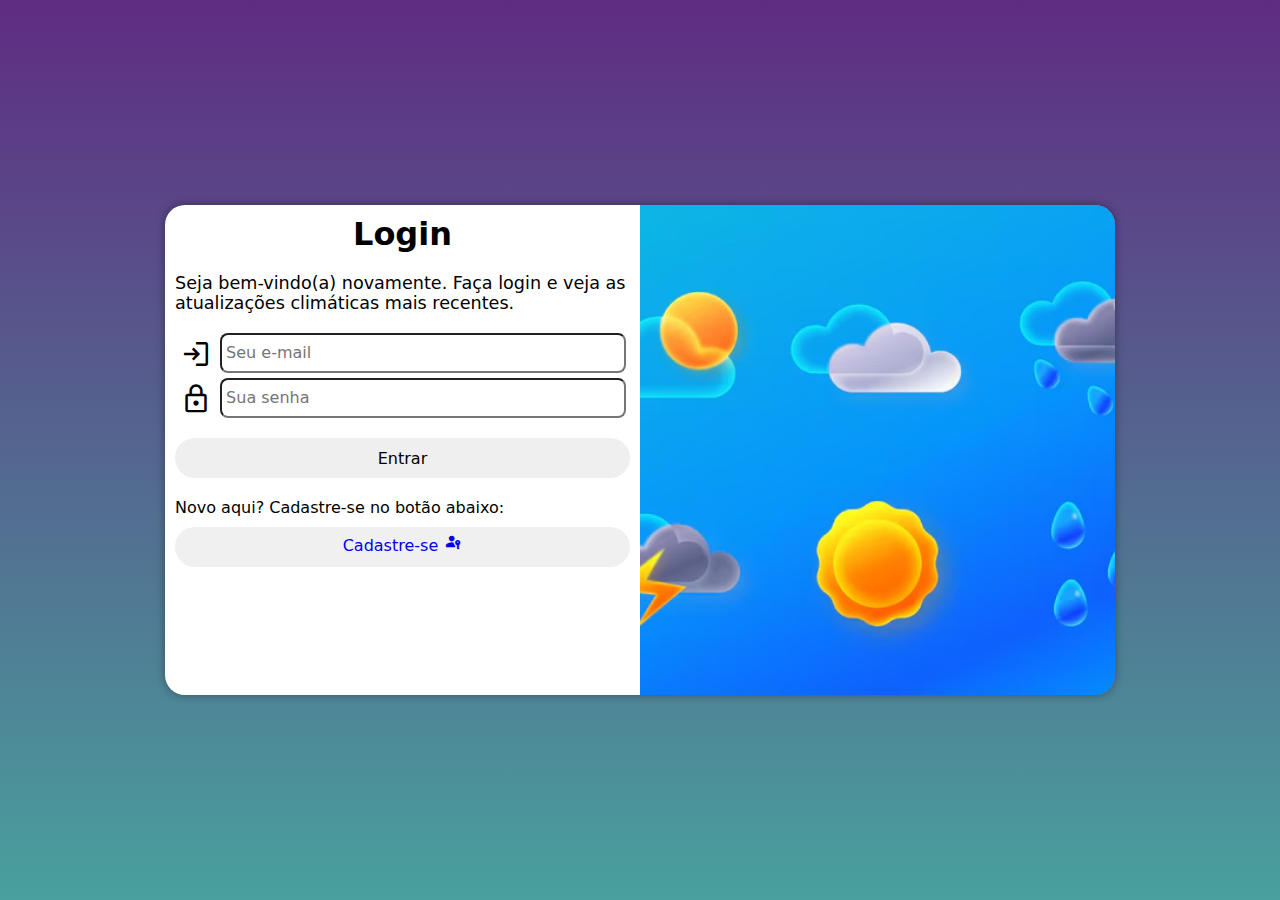
<file: index.html>
<!DOCTYPE html>
<html lang="pt-br">
<head>
    <meta charset="UTF-8">
    <meta name="viewport" content="width=device-width, initial-scale=1.0">
    <link rel="stylesheet" href="estilos/style.css">
    <link rel="stylesheet" href="estilos/media-query.css">
    <link href="https://fonts.googleapis.com/css2?family=Material+Symbols+Outlined" rel="stylesheet" />
    <title>Login</title>
</head>
<body>
    <main>
        <section id="login">
            <div id="imagem">
                
            </div>
            <div id="formulario">
                <h1>Login</h1>
                <p>Seja bem-vindo(a) novamente. Faça login e veja as atualizações climáticas mais recentes.</p>
                <form action="login.php" method="post" autocomplete="on">
                    <div class="campo">
                        <span class="material-symbols-outlined">login</span>
                        <input type="email" name="login" id="ilogin" placeholder="Seu e-mail" autocomplete="email" required maxlength="30">
                        <label for="ilogin">Login</label>
                    </div>
                    <div class="campo">
                        <span class="material-symbols-outlined">lock</span>
                        <input type="password" name="senha" id="isenha" placeholder="Sua senha" autocomplete="current-password" required minlength="8" maxlength="20">
                        <label for="isenha">Senha</label>
                    </div>

                    <input type="submit" value="Entrar">
                    <p id="formatacaop">Novo aqui? Cadastre-se no botão abaixo:</p>
                    <a href="cadastro.html" class="botao">Cadastre-se <span class="material-symbols-outlined">passkey</span></a>
                    
                </form>
            </div>
        </section>
    </main>
</body>
</html>
</file>
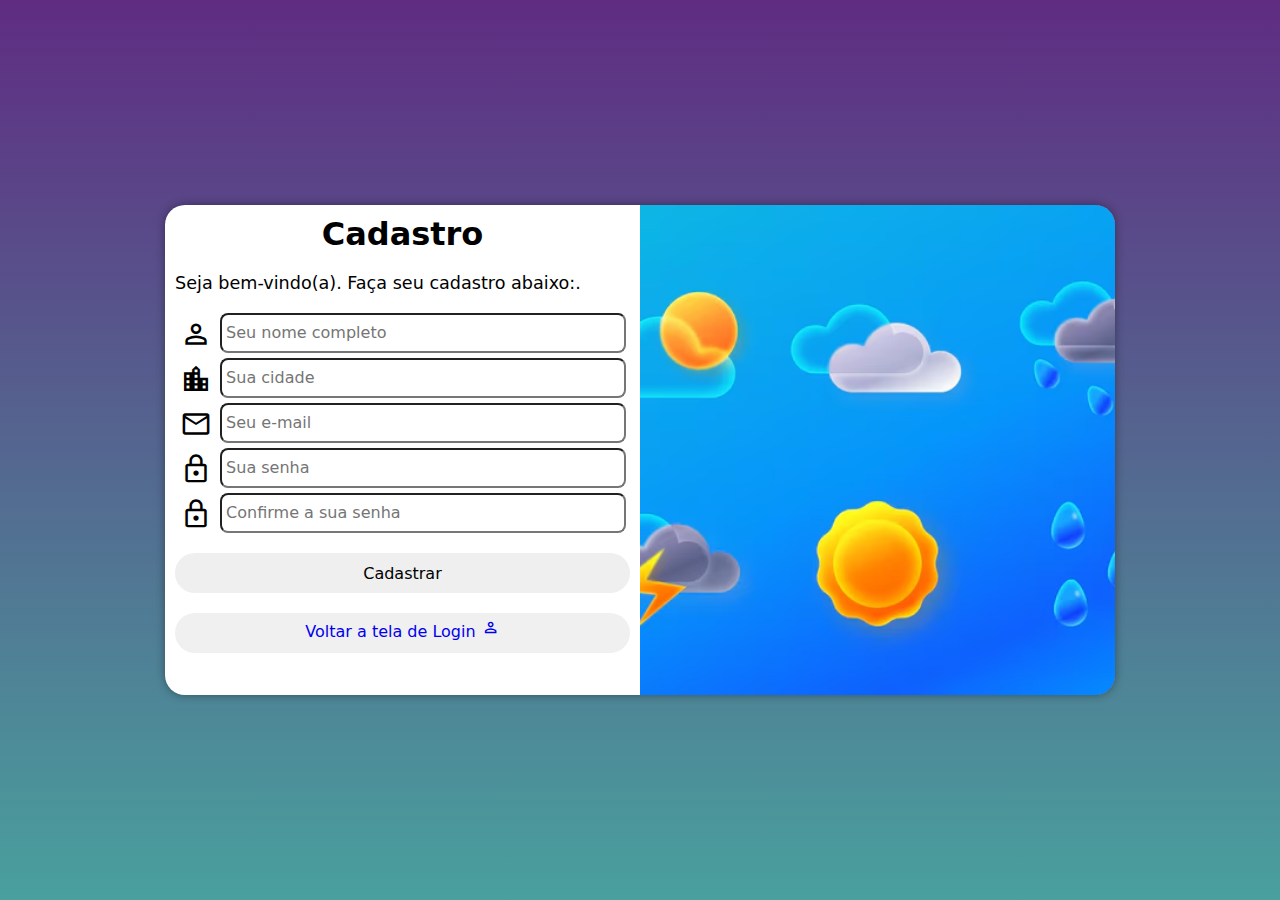
<file: cadastro.html>
<!DOCTYPE html>
<html lang="en">
<head>
    <meta charset="UTF-8">
    <meta name="viewport" content="width=device-width, initial-scale=1.0">
     <link rel="stylesheet" href="estilos/style.css">
    <link rel="stylesheet" href="estilos/media-query.css">
    <link href="https://fonts.googleapis.com/css2?family=Material+Symbols+Outlined" rel="stylesheet" />
    <title>Cadastro</title>
</head>
<body>
    <main>
        <section id="login">
            <div id="imagem">

            </div>
            <div id="formulario">
                <h1>Cadastro</h1>
                <p>Seja bem-vindo(a). Faça seu cadastro abaixo:.</p>
                <form action="login.php" method="post" autocomplete="on">
                    <div class="campo">
                        <span class="material-symbols-outlined">person</span>
                        <label for="inome">Nome</label>
                        <input type="text" name="nome" id="inome" placeholder="Seu nome completo" required autocomplete="name" minlength="15" maxlength="45">
                    </div>
                    <div class="campo">
                        <span class="material-symbols-outlined">location_city</span>
                        <label for="icidade">Cidade</label>
                        <input type="text" name="cidade" id="icidade" required autocomplete="address-level1" placeholder="Sua cidade" maxlength="30">
                    </div>
                    <div class="campo">
                        <span class="material-symbols-outlined">mail</span>
                        <input type="email" name="loginc" id="iloginc" placeholder="Seu e-mail" autocomplete="email" required maxlength="30">
                        <label for="ilogin">E-mail</label>
                    </div>
                    <div class="campo">
                        <span class="material-symbols-outlined">lock</span>
                        <input type="password" name="senhac" id="isenhac" placeholder="Sua senha" autocomplete="current-password" required minlength="8" maxlength="20">
                        <label for="isenha">Senha</label>
                    </div>
                    <div class="campo">
                        <span class="material-symbols-outlined">lock</span>
                        <label for="isenhacc">Confime a sua senha:</label> <input type="password" name="senhacc" id="isenhacc" placeholder="Confirme a sua senha" required minlength="8" maxlength="20" autocomplete="current-password">
                    </div>
                    
                    <input type="submit" value="Cadastrar">
                    <a class="botao" href="index.html">Voltar a tela de Login <span class="material-symbols-outlined">person</span></a>

                </form>
            </div>
        </section>
    </main>
</body>
</html>
</file>
<file: estilos/style.css>
@charset "UTF-8";

/*
Paleta de cores
verde: #49a09d
lilas: #5f2c82
*/

*{
    font-family: system-ui, -apple-system, BlinkMacSystemFont, 'Segoe UI', Roboto, Oxygen, Ubuntu, Cantarell, 'Open Sans', 'Helvetica Neue', sans-serif;

    padding: 0px;
    margin: 0px;
    box-sizing:border-box;
}

body, html{
    background-color: #5f2c82;
    height: 100vh;
    width: 100vw;
}

main{
    position: relative;
    height: 100vh;
    width: 100vw;
}

section#login{
    position: absolute;
    top: 50%;
    left: 50%;
    overflow: hidden;

    background-color: white;
    width: 250px;
    height: 650px;
    border-radius: 20px;
    box-shadow: 0px 0px 10px rgba(0, 0, 0, 0.384);

    transform: translate(-50%, -50%);
    transition: width .3s, height .3s;
    transition-timing-function: ease;
}

section#login > div#imagem{
    display: block;
    background: #5f2c82 url(../imagens/clima.avif) no-repeat;
    background-position: center bottom;
    background-size: cover;
    height: 200px;
}

section#login > div#formulario{
    display: block;
    padding: 10px;
}

div#formulario > h1{
    text-align: center;
    margin-bottom: 10px;
}

div#formulario > h2{
    font-size: ;
}

div#formulario > p{
    font-size: 0.8em;
}

form > div.campo{
    display: block;
    width: 100%;
    height:40px;
    border-radius: 8px;
    margin: 5px 0px;
}

div.campo > label{
    display: none;
}

div.campo > span{
    
    /*background-color: black;*/
    font-size: 2em;
    width: 40px;
    padding: 5px;
}

div.campo > input{
        height: 100%;
        border-radius: 8px;
        padding: 4px;
        width: 70%;
        transform: translateY(-12px);
}

div.campo > input:focus-within{
   
}

form > input[type=submit]{
    margin-top: 20px;
    margin-bottom: 20px;
    display: block;
    font-size: 1em;
    font-weight: 500;
    width: 100%;
    height: 40px;
    border: none;
    border-radius: 20px;
    cursor: pointer;
}

form > input[type=submit]:hover{
    background-color: #c5c5c5;
}

form > a.botao{
    display: block;
    text-align: center;
    font-size: 1em;
    font-weight: 500;
    width: 100%;
    height: 40px;
    padding-top: 5px;
    margin-top: 10px;
    background-color: #F0F0F0;
    border-radius: 20px;
    text-decoration: none;
    
}

form > a.botao:hover{
    background-color: #c5c5c5;
}

form > a.botao > span{
    font-size: 1.2em;
}
</file>
<file: estilos/media-query.css>
@charset "UTF-8";

/* Typical Device Breakpoints.

Pequenas telas: até 600px
Celular: de 600px até 768px
Tablet: 768px até 992px
Desktop: 992px até 1200px
Grandes Telas: acima de 1200px

*/

/*TABLET*/
@media screen and (min-width: 768px) and (max-width: 992px){

    body{
        background-image: linear-gradient(to top, #49a09d, #5f2c82);
    }

    section#login{
        width: 90vw;
        height: 470px;
    }

    section#login > div#imagem{
        float: left;
        width: 30%;
        height: 100%;
    }

    section#login > div#formulario{
        float: right;
        width: 70%;
    }

    div.campo > input#isenha{
        border: solid black
    }

    div.campo > input{
        min-width: 400px;
        max-width: 500px;
        transform: translateY(-12px);

        
        font-size: 1em;
    
        height: 100%;
        
        border-radius: 8px;
        padding: 4px;
    }

    div#formulario > p{
        font-size: 1em;
        margin: 20px 0px;
    }
}

/*DESKTOP E GRANDES TELAS*/
@media screen and (min-width: 992px){

    body{
        background-image: linear-gradient(to top, #49a09d, #5f2c82);
    }

    section#login{
        width: 950px;
        height: 490px;
    }

    section#login > div#imagem{
        float: right;
        width: 50%;
        height: 100%;
        
    }

    section#login > div#formulario{
        float: left;
        width: 50%;
    }

    div.campo > input{
        min-width: 406px;
        max-width: 406px;

       
        font-size: 1em;
    
        height: 100%;
        
        border-radius: 8px;
        padding: 4px;
        transform: translateY(-12px);
    }

    div#formulario > h1{
        font-size: 2em;
        
    }

    div#formulario > p{
        font-size: 1.1em;
        margin: 20px 0px;
    }

    
}
</file>
